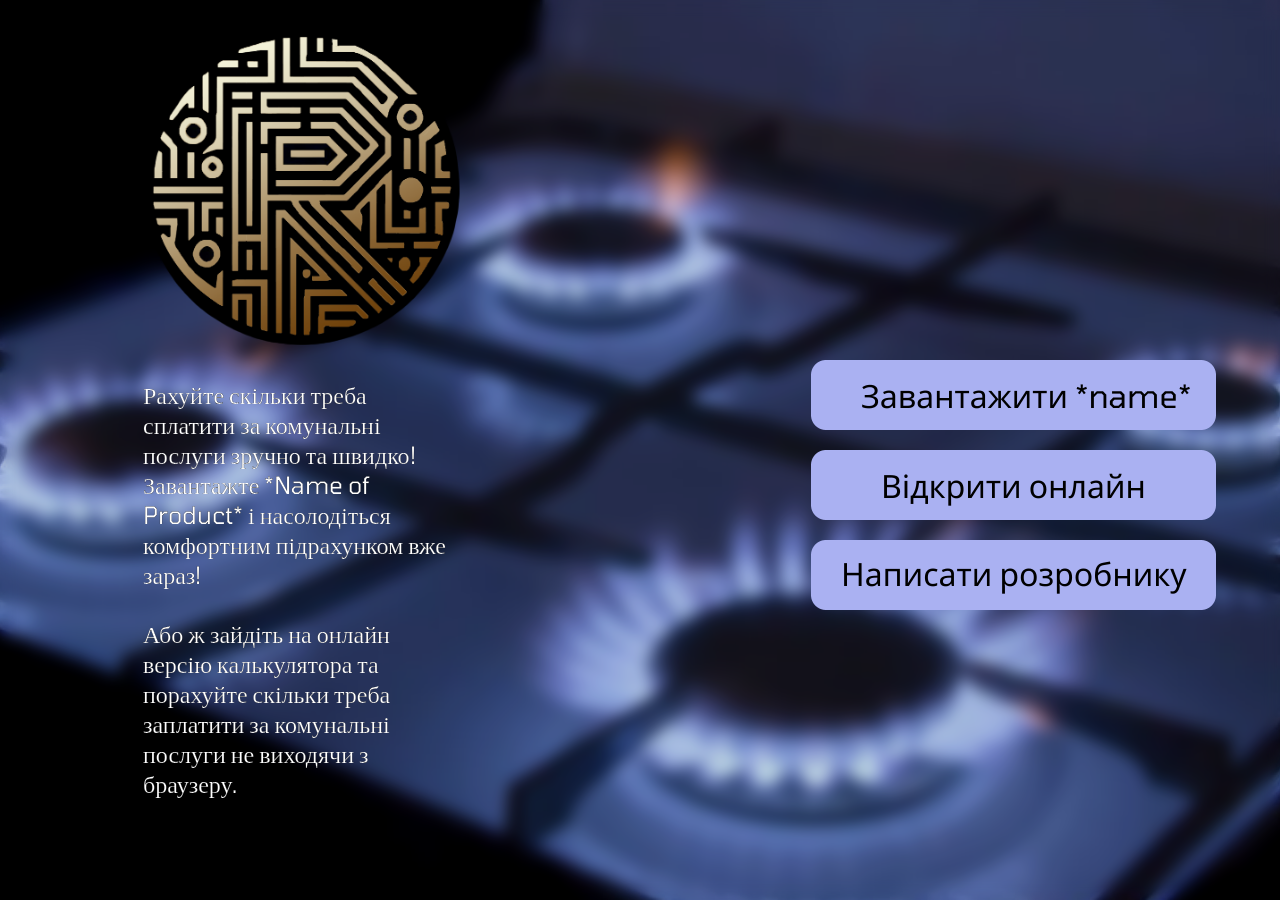
<file: index.html>
<!doctype html>
<html class="no-js" lang="Ua">

<head>
  <meta charset="utf-8">
  <meta name="viewport" content="width=device-width, initial-scale=1">
  <title></title>
  <link rel="stylesheet" href="css/style.css">
  <meta name="description" content="">

  <meta property="og:title" content="">
  <meta property="og:type" content="">
  <meta property="og:url" content="">
  <meta property="og:image" content="">
  <meta property="og:image:alt" content="">

  <link rel="icon" href="/favicon.ico" sizes="any">
  <link rel="icon" href="/icon.svg" type="image/svg+xml">
  <link rel="apple-touch-icon" href="img/rabilint.png">

  <link rel="manifest" href="site.webmanifest">
  <link rel="stylesheet" href="https://fonts.googleapis.com/css?family=Tomorrow ">
  <meta name="theme-color" content="#fafafa">
</head>

<body>
<div class="wrapper">
  <div class="blur"></div></div>
<div>
  <img src="img/rabilint.png" alt="rabilint" class="Logo">
  <p class="text" style="width: 318px; height: 318px; margin: 31px 0 0 143px">Рахуйте скільки треба сплатити за комунальні послуги зручно та швидко! Завантажте *Name of Product* і насолодіться комфортним підрахунком вже зараз!<br>
    <br>Або ж зайдіть на онлайн версію калькулятора та порахуйте скільки треба заплатити за комунальні послуги не виходячи з браузеру.</p>
</div>


  <a href="/home/rabilint/CLionProjects/Web/img/rabilint.png" download="LogoRabilint"><img class="button" style="top: 40%; right: 5%" src="img/download.png"></a>
  <a href="secondSite.html" ><img class="button" style="top: 50%; right: 5%"  src="img/open.png"></a>
  <a href="https://t.me/Rabilint" ><img class="button" style="top: 60%; right: 5%" src="img/write.png"></a>



</body>

</html>
</file>
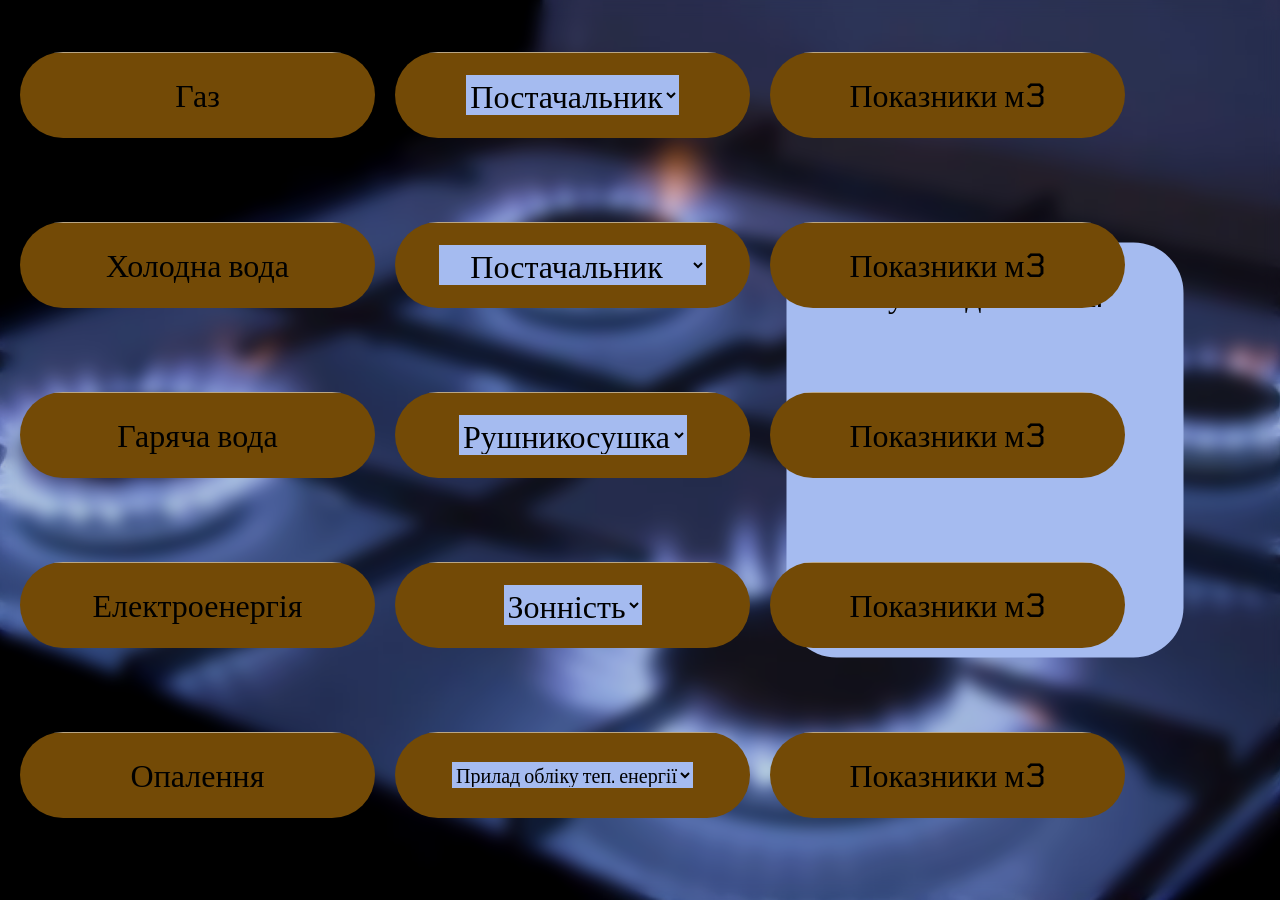
<file: secondSite.html>
<!DOCTYPE html>
<html lang="en">
<link rel="stylesheet" href="css/style.css">
<head>
  <meta charset="UTF-8">
  <title>Title</title>
  <link rel="stylesheet" href="https://fonts.googleapis.com/css?family=Tomorrow ">
</head>
<body>

<div class="wrapper">
  <div class="blur"></div></div>

<div class="container">
  <div class="grid-element"><p class="grid-element-text"> Газ</p></div>
  <div class="grid-element">
    <select class="select grid-element-text">
      <option class="select ">Постачальник</option>
      <option>1</option>
      <option>2</option>
    </select>
  </div>
  <div class="grid-element">
    <input class="input grid-element-text" type="text" value="Показники м3">
  </div>
  <div class="grid-element"><p class="grid-element-text">Холодна вода</p></div>
  <div class="grid-element">
    <select class="select grid-element-text">
      <option class="select ">Постачальник</option>
      <option>Квартира</option>
      <option>Приватний сектор</option>
  </select></div>
  <div class="grid-element">
    <input class="input grid-element-text" type="text" value="Показники м3">
  </div>
  <div class="grid-element"><p class="grid-element-text">Гаряча вода</p></div>
  <div class="grid-element">
    <select class="select grid-element-text">
      <option class="select ">Рушникосушка</option>
      <option>Є в наявності</option>
      <option>Відсутня</option>
    </select>
  </div>
  <div class="grid-element">
    <input class="input grid-element-text" type="text" value="Показники м3">
  </div>
  <div class="grid-element"><p class="grid-element-text">Електроенергія</p></div>
  <div class="grid-element">
    <select class="select grid-element-text">
      <option class="select ">Зонність</option>
      <option>А</option>
      <option>В</option>
    </select>
  </div>
  <div class="grid-element">
    <input class="input grid-element-text" type="text" value="Показники м3">
  </div>
  <div class="grid-element"><p class="grid-element-text">Опалення</p></div>
  <div class="grid-element">
    <select class="select grid-element-text" style="font-size: 20px;">
      <option class="select " style="font-size: 18px; ">Прилад обліку теп. енергії</option>
      <option>Є в наявності</option>
      <option>Відсутній</option>
    </select>
  </div>
  <div class="grid-element">
    <input class="input grid-element-text" type="text" value="Показники м3">
  </div>

</div>

<div class="sum">
  <p class="grid-element-text " style="text-align:center">Сумма до сплати:</p>
</div>

</body>
</html>
</file>
<file: css/style.css>
.wrapper{

  background-image: url('../img/background.png');
  background-size: cover;
  background-position: center;
  background-repeat: no-repeat;
  position: absolute;

  background-color: black;

  content: "";
  overflow: hidden;
  width: 100%;
  height: 100vh;

}



.blur{
  position: absolute;
  top: 0;
  left: 0;

  background-color: rgba(0, 0, 0, 0.1);
  width: 100%;
  height: 100%;
  backdrop-filter: blur(8px);

}



body, html {
  height: 100%;
  margin: 0;

}
.Logo{
  position: relative;
  width: 317px;
  height: 318px;
  margin: 27px auto auto 143px;
}
.button{
  position: absolute;
  width: 405px;
  height: 70px;

}

.container{
  display: grid;
  grid-template-columns: auto auto auto;
  background-color: dodgerblue;
  padding: 10px;
  width: 60%;
  z-index: 5;
}
.select{
  background-color: #A5BBF0;
  border: none;
  text-align: center;
}
.sum{
  position: absolute;
  top: 50%;
  right: -8%;
  transform: translate(-50%, -50%);
  background-color: #A5BBF0;
  border-radius: 50px;
  width: 397px;
  height: 415px;
}
.input{
  border: none;
  background-color: transparent;
  width: 90%;
  height: 45px;
  outline: none;
  text-align: center;


}
.grid-element{
  border-radius: 50px;
  display: flex;
  justify-content: center;
  align-items: center;
  background-image: url('../img/nigga.png');
  background-size: cover;
  width: 355px;
  height: 86px;
  margin: 42px 10px 42px 10px;
  z-index: 6;
}
.grid-element-text{
  font-family: Tomorrow;
  font-size: 32px;

}

.text{
  -webkit-text-stroke: 0.2px black;
  position: absolute;
  font-family: Tomorrow;
  font-size: 24px;
  width: 405px;
  height: 570px;
  color: white;
}
@media only screen and (max-width: 1920px) {

}
</file>
